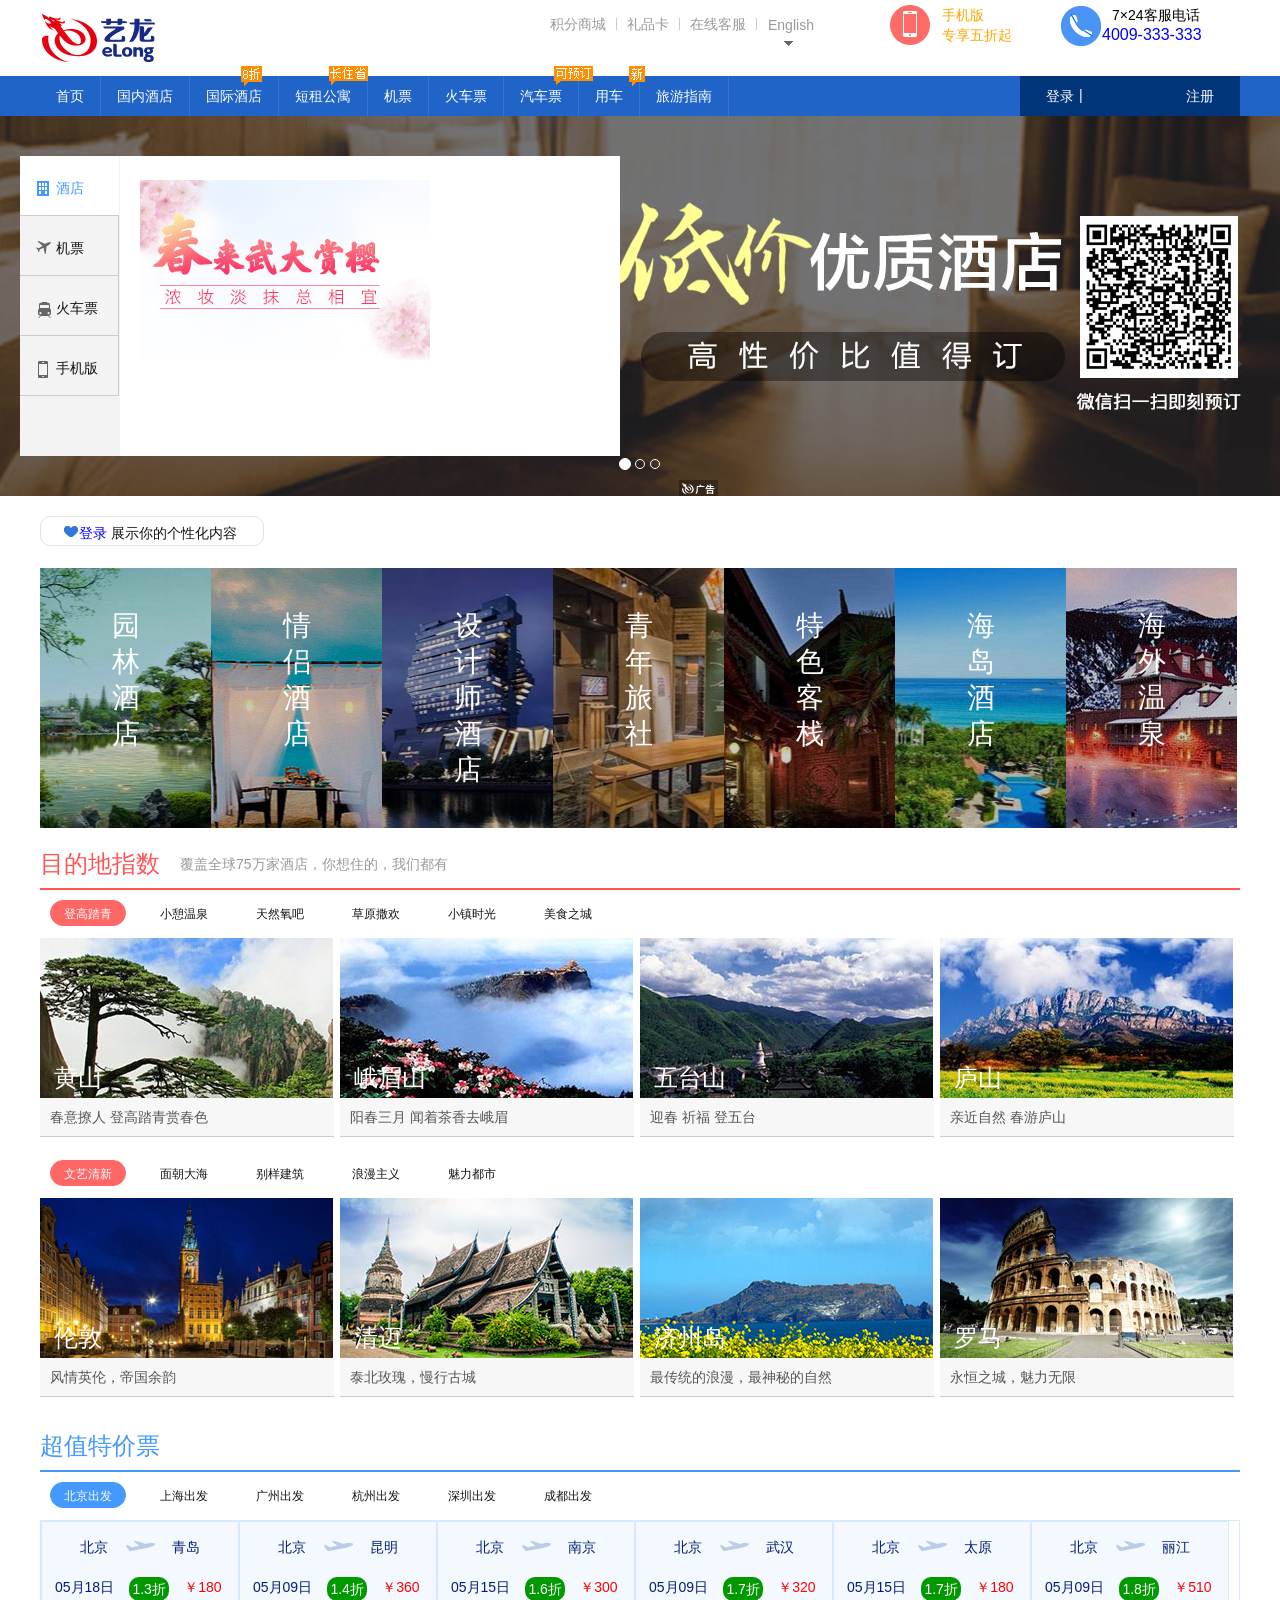
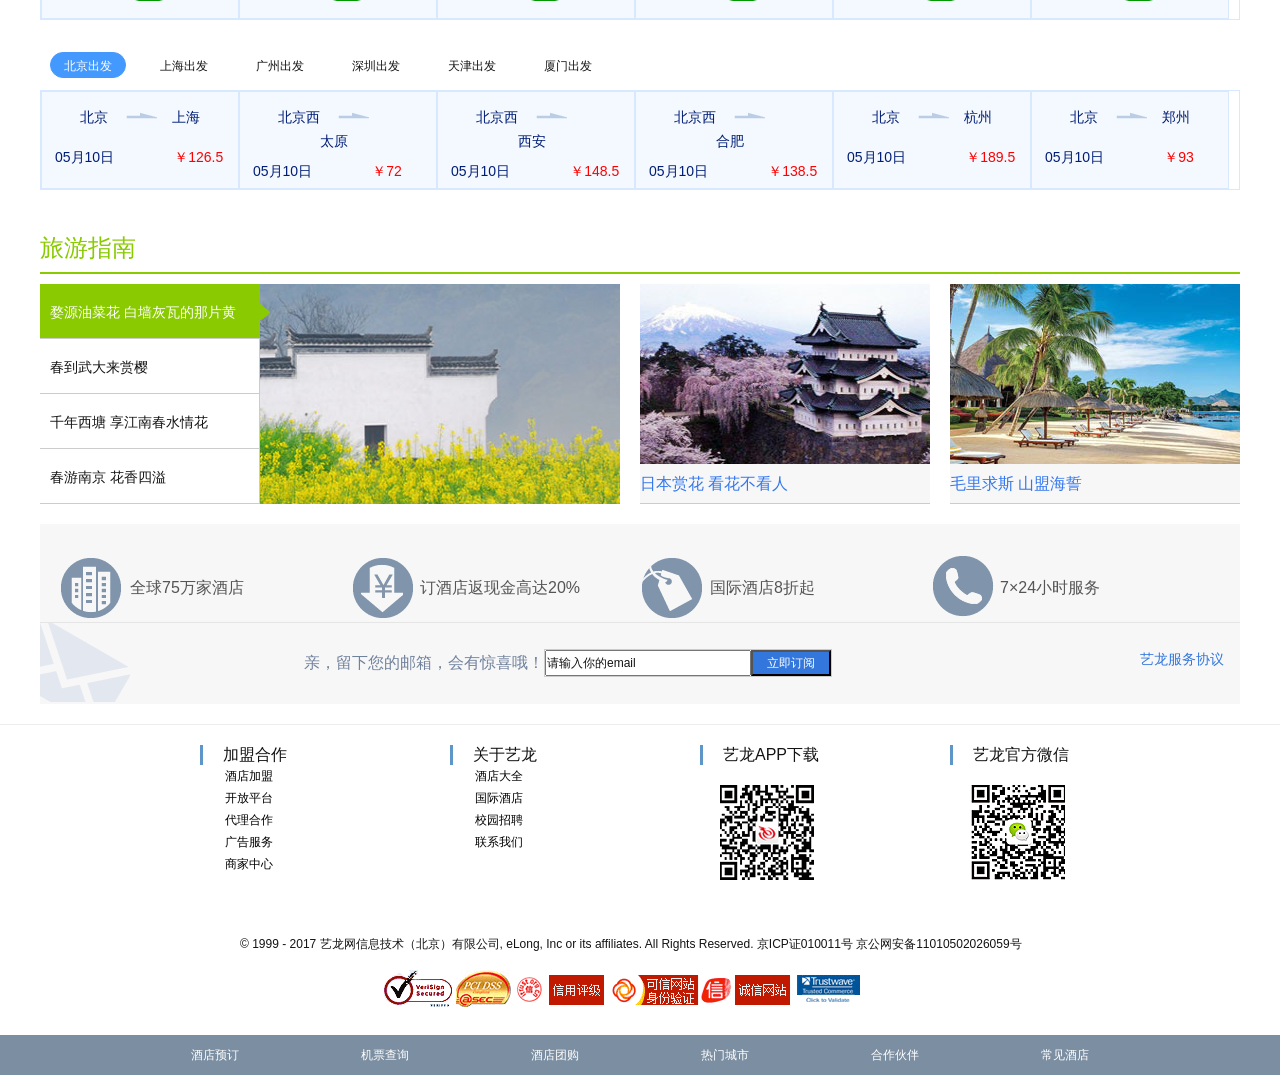
<file: index.html>
<!DOCTYPE html>
<html>
  <head>
    <meta charset="utf-8">
    <title>【艺龙旅行网】酒店预订_机票查询_酒店团购_电话4009-333-333</title>
    <link rel="stylesheet" href="css/bootstrap.css" media="screen" title="no title" charset="utf-8">
    <link rel="stylesheet" href="css/common.css" media="screen" title="no title" charset="utf-8">
    <link rel="stylesheet" href="css/index.css" media="screen" title="no title" charset="utf-8">

  </head>
  <body>
    <header>
      <div class="headercon">
        <div class="logo">
          <a href="http://www.elong.com/"></a>
        </div>
        <div class="headerright">
          <div class="branch_menu">
            <ul>
              <li><a href="#">积分商城</a><span></span></li>
              <li><a href="#">礼品卡</a><span></span></li>
              <li><a href="#">在线客服</a><span></span></li>
              <li><a href="#">English</a><i class="down"></i>
                <p>
                  <a href="#">简体版</a>
                  <a href="#">繁体版</a>
                </p>
              </li>
            </ul>
          </div>
          <div class="headerph">
            <i></i>
            <span>手机版</span>
            <span class="zhuanxiang">
              <p>专享五折起
                <i class="arrow"></i>
                <i class="two-bar"></i>
              </p>
            </span>
          </div>
          <div class="online_phone">
            <i class="online_phone_1"></i>
            <span class="kefu">7×24客服电话</span>
            <span class="lianxi">
              <div class="number">4009-333-333
                <i class="arrow1"></i>
                <i class="two-bar1"></i>
                <div class="loca">
                  <a>国内：4009-333-333</a>
                  <a>香港：852-8131-8883</br>&nbsp;&nbsp;&nbsp;&nbsp;&nbsp;&nbsp;
                    &nbsp;&nbsp;&nbsp;&nbsp;&nbsp;852-8131-8887</a>
                  <a>台湾：862-7717-8213</a>
                  <a>海外：8610-6242-9999</a>
                </div>
              </div>
            </span>
          </div>
        </div>
      </div>
    </header>
    <nav>
      <div class="navcon">
        <ul class="navlist">
          <li><a href="#">首页</a></li>
          <li><a href="#">国内酒店</a></li>
          <li class="inter"><a href="#">国际酒店</a><span></span></li>
          <li class="duanzu"><a href="#">短租公寓</a><span></span></li>
          <li><a href="#">机票</a></li>
          <li><a href="#">火车票</a></li>
          <li class="bus"><a href="#">汽车票</a><span></span></li>
          <li class="lend"><a href="#">用车</a><span></span></li>
          <li><a href="#">旅游指南</a></li>
        </ul>
        <div class="account">
          <div class="regist">
            <span class="deng"><a class="gaideng"  href="login.html">登录</a></span><span class="xian">|</span>
            <span class="ce"><a class="gaice" href="register.html">注册</a></span>
          </div>
          <div class="drop_box">
            <div class="new_regist">
              <a href="login.html">登录</a>
            </div>
            <ul class="clx">
              <li><b></b><a href="#">酒店订单</a></li>
              <li><b></b><a href="#">机票订单</a></li>
              <li><b></b><a href="#">火车票订单</a></li>
              <li><b></b><a href="#">现金账户</a></li>
              <li><b></b><a href="#">汽车票订单</a></li>
              <li><b></b><a href="#">酒店收藏</a></li>
              <li><b></b><a href="#">我的点评</a></li>
              <li><b></b><a href="#">个人设置</a></li>
            </ul>
          </div>
        </div>
      </div>
    </nav>
    <div id="carousel-ad" class="carousel slide" data-ride="carousel">
           <ol class="carousel-indicators">
               <li data-target="#carousel-ad" data-slide-to="0" class="active"></li>
               <li data-target="#carousel-ad" data-slide-to="1"></li>
               <li data-target="#carousel-ad" data-slide-to="2"></li>
           </ol>
           <div class="carousel-inner" role="listbox">
               <div class="item active"><img class="img-responsive" src="imgs/banner01_0406.jpg"></div>
               <div class="item"><img class="img-responsive" src="imgs/banner022_0426.jpg"></div>
               <div class="item"><img class="img-responsive" src="imgs/banenr01_20161013.jpg"></div>
           </div>
           <!-- 选项卡 -->
             <div class="tab">
             <div class="tab-nav">
               <span class="tab-nav-item active nav1"><i class="tabicon_1"></i>酒店</span>
               <span class="tab-nav-item nav2"><i class="tabicon_2"></i>机票</span>
               <span class="tab-nav-item nav3"><i class="tabicon_3"></i>火车票</span>
               <span class="tab-nav-item nav4"><i class="tabicon_4"></i>手机版</span>
             </div>
             <div class="tab-con">
               <div class="tab-con-item first">
                 <img src="imgs/17030502.jpg">
               </div>
               <div class="tab-con-item">
                 <img src="imgs/17030501.jpg">
               </div>
               <div class="tab-con-item">
                 <!-- <img src="img/xiaoshuo.png"> -->
               </div>
               <div class="tab-con-item">
                <img src="imgs/mobile_bg.png" alt="" />
            </div>
           </div>
       </div>
</div>
       <!-- sfq -->
       <div id="gexinghua">
         <div class="gexinghua">
           <span class="heart"></span>
           <a  class="gedeng">登录</a>
           <span  class="zhanshi">展示你的个性化内容</span>
         </div>
       </div>
       <div class="sfq">
         <a class="sitem" href="detail.html"><div class="cover"><span>园林酒店</span></div></a>
         <a class="sitem" href=""><div class="cover"><span>情侣酒店</span></div></a>
         <a class="sitem" href=""><div class="cover"><span>设计师酒店</span></div></a>
         <a class="sitem" href=""><div class="cover"><span>青年旅社</span></div></a>
         <a class="sitem" href=""><div class="cover"><span>特色客栈</span></div></a>
         <a class="sitem" href=""><div class="cover"><span>海岛酒店</span></div></a>
         <a class="sitem" href=""><div class="cover"><span>海外温泉</span></div></a>
       </div>
       <!-- destination -->
       <div id="destination">
         <span class="zhishu">目的地指数</span>
         <p class="fugai">覆盖全球75万家酒店，你想住的，我们都有</p>
       </div>
       <!-- 国内 -->
       <div class="guonei">
         <div class="tab2">
         <div class="tab-nav2">
           <!-- <i></i><a href="#">国内</a> -->
           <span class="tab-nav-item2 active2 gnav1">登高踏青</span>
           <span class="tab-nav-item2 gnav2">小憩温泉</span>
           <span class="tab-nav-item2 gnav3">天然氧吧</span>
           <span class="tab-nav-item2 gnav4">草原撒欢</span>
           <span class="tab-nav-item2 gnav5">小镇时光</span>
           <span class="tab-nav-item2 gnav6">美食之城</span>
         </div>
         <div class="tab-con2">
           <div class="tab-con-item2 first2">
             <div class="jsonitem">
             </div>
           </div>
           <div class="tab-con-item2">
             <div class="jsonitem">
             </div>
           </div>
           <div class="tab-con-item2">
             <div class="jsonitem">
             </div>
           </div>
           <div class="tab-con-item2">
             <div class="jsonitem">
             </div>
          </div>
          <div class="tab-con-item2">
            <div class="jsonitem">
            </div>
          </div>
          <div class="tab-con-item2">
            <div class="jsonitem">
            </div>
          </div>
       </div>
   </div>
 </div>

 <!--海外  -->
 <div class="haiwai">
   <div class="tab3">
   <div class="tab-nav3">
     <!-- <i></i><a href="#">海外</a> -->
     <span class="tab-nav-item3 active3 gnav1">文艺清新</span>
     <span class="tab-nav-item3 gnav2">面朝大海</span>
     <span class="tab-nav-item3 gnav3">别样建筑</span>
     <span class="tab-nav-item3 gnav4">浪漫主义</span>
     <span class="tab-nav-item3 gnav5">魅力都市</span>
   </div>
   <div class="tab-con3">
     <div class="tab-con-item3 first3">
       <div class="jsonitem3">
       </div>
     </div>
     <div class="tab-con-item3">
       <div class="jsonitem3">
       </div>
     </div>
     <div class="tab-con-item3">
       <div class="jsonitem3">
       </div>
     </div>
     <div class="tab-con-item3">
       <div class="jsonitem3">
       </div>
    </div>
    <div class="tab-con-item3">
      <div class="jsonitem3">
      </div>
    </div>
 </div>
</div>
</div>
<!-- destination -->
<div id="ticket">
  <a href="" class="chaozhi">超值特价票</a>
</div>
<!--机票  -->
<div class="jipiao">
  <div class="tab4">
  <div class="tab-nav4">
    <!-- <i></i><a href="#">机票</a> -->
    <span class="tab-nav-item4 active4 ">北京出发</span>
    <span class="tab-nav-item4 ">上海出发</span>
    <span class="tab-nav-item4 ">广州出发</span>
    <span class="tab-nav-item4 ">杭州出发</span>
    <span class="tab-nav-item4 ">深圳出发</span>
    <span class="tab-nav-item4 ">成都出发</span>
  </div>
  <div class="tab-con4">
    <div class="tab-con-item4 first4">

    </div>
    <div class="tab-con-item4">

    </div>
    <div class="tab-con-item4">


    </div>
    <div class="tab-con-item4">

   </div>
   <div class="tab-con-item4">

   </div>
   <div class="tab-con-item4">

   </div>
</div>
</div>
</div>
<!-- huochepiao -->
<div class="huochepiao">
  <div class="tab5">
  <div class="tab-nav5">
    <!-- <i></i><a href="#">火车票</a> -->
    <span class="tab-nav-item5 active5 ">北京出发</span>
    <span class="tab-nav-item5 ">上海出发</span>
    <span class="tab-nav-item5 ">广州出发</span>
    <span class="tab-nav-item5 ">深圳出发</span>
    <span class="tab-nav-item5 ">天津出发</span>
    <span class="tab-nav-item5 ">厦门出发</span>
  </div>
  <div class="tab-con5">
    <div class="tab-con-item5 first5">

    </div>
    <div class="tab-con-item5">

    </div>
    <div class="tab-con-item5">


    </div>
    <div class="tab-con-item5">

   </div>
   <div class="tab-con-item5">

   </div>
   <div class="tab-con-item5">

   </div>
</div>
</div>
</div>
<!--旅游指南  -->
<div id="tour">
  <a href="" class="tour">旅游指南</a>
</div>

<div class="tourcon">
<!--xuanxiangka -->
<div class="visit">
<div class="visit-nav">
  <span class="visit-nav-item active nav1"><i class="visit_1"></i>婺源油菜花  白墙灰瓦的那片黄  <span class="iconjiao"></span></span>
  <span class="visit-nav-item nav2"><i class="visit_2"></i>春到武大来赏樱  <span class="iconjiao"></span></span>
  <span class="visit-nav-item nav3"><i class="visit_3"></i>千年西塘 享江南春水情花  <span class="iconjiao"></span></span>
  <span class="visit-nav-item nav4"><i class="visit_4"></i>春游南京 花香四溢  <span class="iconjiao"></span></span>
</div>
<div class="visit-con">
  <div class="visit-con-item first">
    <img src="imgs/17030503.jpg">
  </div>
  <div class="visit-con-item">
    <img src="imgs/17030502.jpg">
  </div>
  <div class="visit-con-item">
    <img src="imgs/17030501.jpg">
  </div>
  <div class="visit-con-item">
   <img src="imgs/17030504.jpg" alt="" />
</div>
</div>
</div>
<div class="za">
  <div class="sakura">
    <a  alt="" href="" /></a>
    <p>
      日本赏花  看花不看人
    </p>
  </div>
  <div class="mlqs">
    <a alt="" href="" /></a>
    <p>
      毛里求斯  山盟海誓
    </p>
  </div>
</div>
</div>
<!--service  -->
<div id="service">
  <div class="service_info">
    <div class="service_item">
      <span class="rota ro1"></span>
      <span class="describ">全球75万家酒店</span>
    </div>
    <div class="service_item">
      <span class="rota ro2"></span>
      <span class="describ">订酒店返现金高达20%</span>
    </div>
    <div class="service_item">
      <span class="rota ro3"></span>
      <span class="describ">国际酒店8折起</span>
    </div>
    <div class="service_item">
      <span class="rota ro4"></span>
      <span class="describ">7×24小时服务</span>
    </div>
  </div>
  <div class="email">
    <span class="xinfeng"></span>
    <span class="leave">亲，留下您的邮箱，会有惊喜哦！</span>
    <form class="emailleave"  method="post">
      <input type="text" name="name" value="请输入你的email">
      <button type="submit" name="button">立即订阅</button>
    </form>
    <a href="#">艺龙服务协议</a>
  </div>
</div>
<!--footer  -->
<hr>
<div class="footer">
  <div class="footer_info">
    <dl class="f1">
      <dt>加盟合作</dt>
      <dd><a href="#">酒店加盟</a></dd>
      <dd><a href="#">开放平台</a></dd>
      <dd><a href="#">代理合作</a></dd>
      <dd><a href="#">广告服务</a></dd>
      <dd><a href="#">商家中心</a></dd>
    </dl>
    <dl class="f2">
      <dt>关于艺龙</dt>
      <dd><a href="#">酒店大全</a></dd>
      <dd><a href="#">国际酒店</a></dd>
      <dd><a href="#">校园招聘</a></dd>
      <dd><a href="#">联系我们</a></dd>
    </dl>
    <dl class="f3">
      <dt>艺龙APP下载</dt>
      <dd></dd>
    </dl>
    <dl class="f4">
      <dt>艺龙官方微信</dt>
      <dd></dd>
    </dl>
  </div>
  <div class="footer_copy">
    © 1999 - 2017 艺龙网信息技术（北京）有限公司, eLong, Inc or its affiliates. All Rights Reserved. 京ICP证010011号 京公网安备11010502026059号
  </div>
  <div class="footer_safe">
    <a href="#"></a>
    <a href="#"></a>
    <a href="#"></a>
    <a href="#"></a>
    <a href="#"></a>
    <a href="#"></a>
  </div>
</div>
<!-- bottom -->
<div class="bottom">
  <ul>
    <li><a href="#">酒店预订</a></li>
    <li><a href="#">机票查询</a></li>
    <li><a href="#">酒店团购</a></li>
    <li><a href="#">热门城市</a></li>
    <li><a href="#">合作伙伴</a></li>
    <li><a href="#">常见酒店</a></li>
  </ul>

</div>
<!-- fengexian -->
  	<script data-main="js/index.js" src="require.js" defer async="true"></script>
  </body>
</html>
</file>
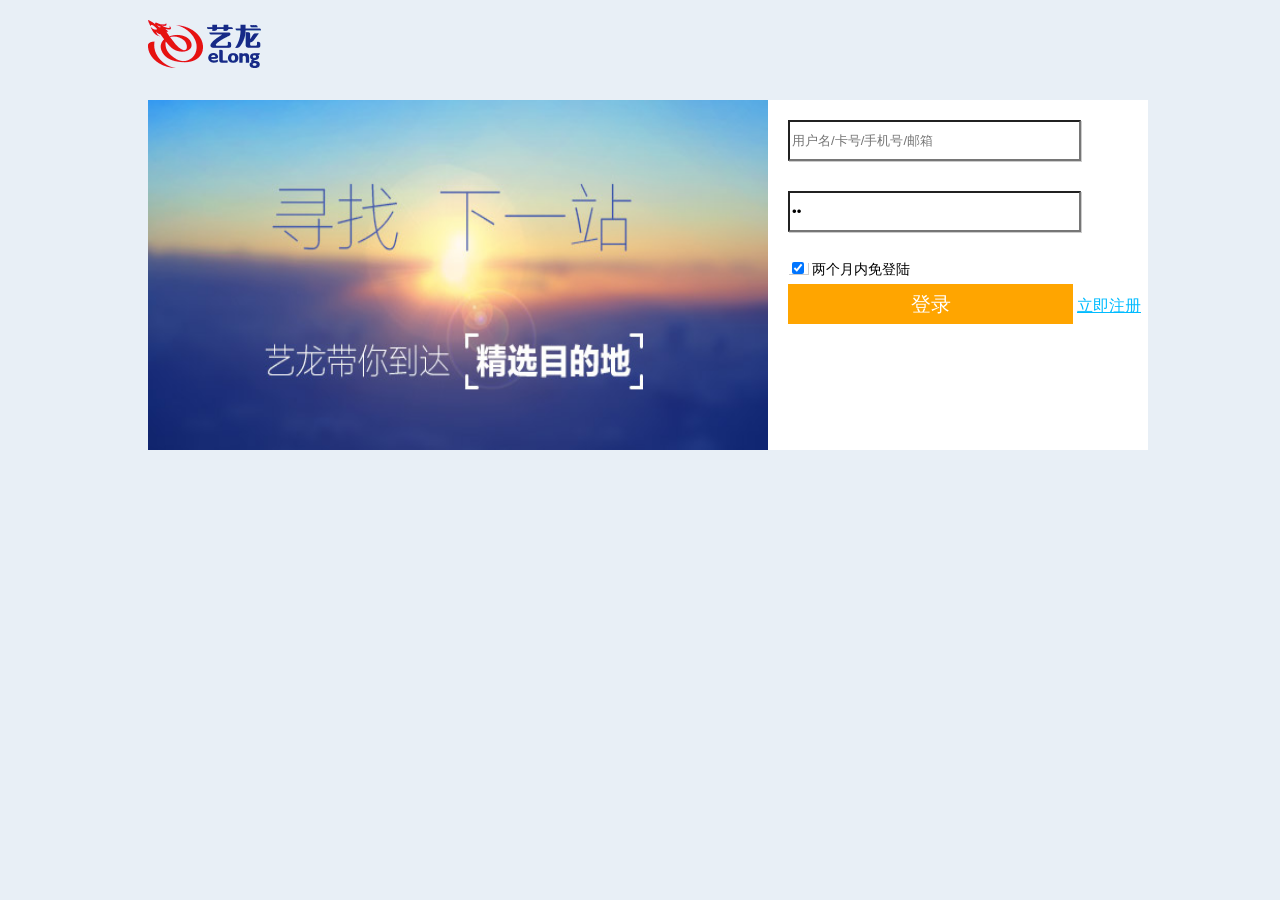
<file: login.html>
<!DOCTYPE html>
<html>
  <head>
    <meta charset="utf-8">
    <title></title>
    <style type="text/css">
      body{width: 100%;height: 100%;background: #e8eff6;}
      .head{width: 1000px;height: 60px;margin: 20px auto;}
      .head .logo{width: 124px;height: 48px;background: url(../imgs/myelong_login.png) no-repeat ;}
      .loginbox{width: 1000px;height: 350px;margin: 0 auto;}
      .loginbox .pic{width: 620px;height: 350px;float: left;background: url(../imgs/banner.jpg) no-repeat;
      background-size: 100% 100%;}
      .loginbox .denglu{width: 360px;height: 350px;float: left;background: #fff;padding-left: 20px;}
      .form-item input{width: 285px;height:35px;margin: 20px auto 10px;box-shadow: 1px 1px #ccc;}
      #remember{width: 20px;height: 12px;}
      label{font-size: 14px;}
      button{width:285px;height: 40px;background: orange;border: none;font-size: 20px;color: #fff;}
      a{color: #00BBFF;}
      a:hover{color: orange;text-decoration: none;}

    </style>
  </head>
  <body>
    <div class="head">
      <div class="logo">
      </div>
    </div>
    <!--denglu  -->
    <div class="loginbox">
      <!-- 左图 -->
      <div class="pic"></div>
      <!-- 重点 -->
      <div class="denglu">

            <form>
            <div class="form-item">
              <input type="text" name="account" class="account" placeholder="用户名/卡号/手机号/邮箱">
            </div>
            <div class="form-item">
             <input type="password" name="password" class="password" value="密码">
            </div>
            <div class="form-item">
              <input type="checkbox" id="remember" checked>
              <label for="remember" >两个月内免登陆</label>
            </div>
            <button type="button" class="btn-login">登录</button>
            <a href="register.html">立即注册</a>
          </form>

      </div>
    </div>
	<script data-main="js/login" src="require.js" defer async="true"></script>
  </body>
</html>
</file>
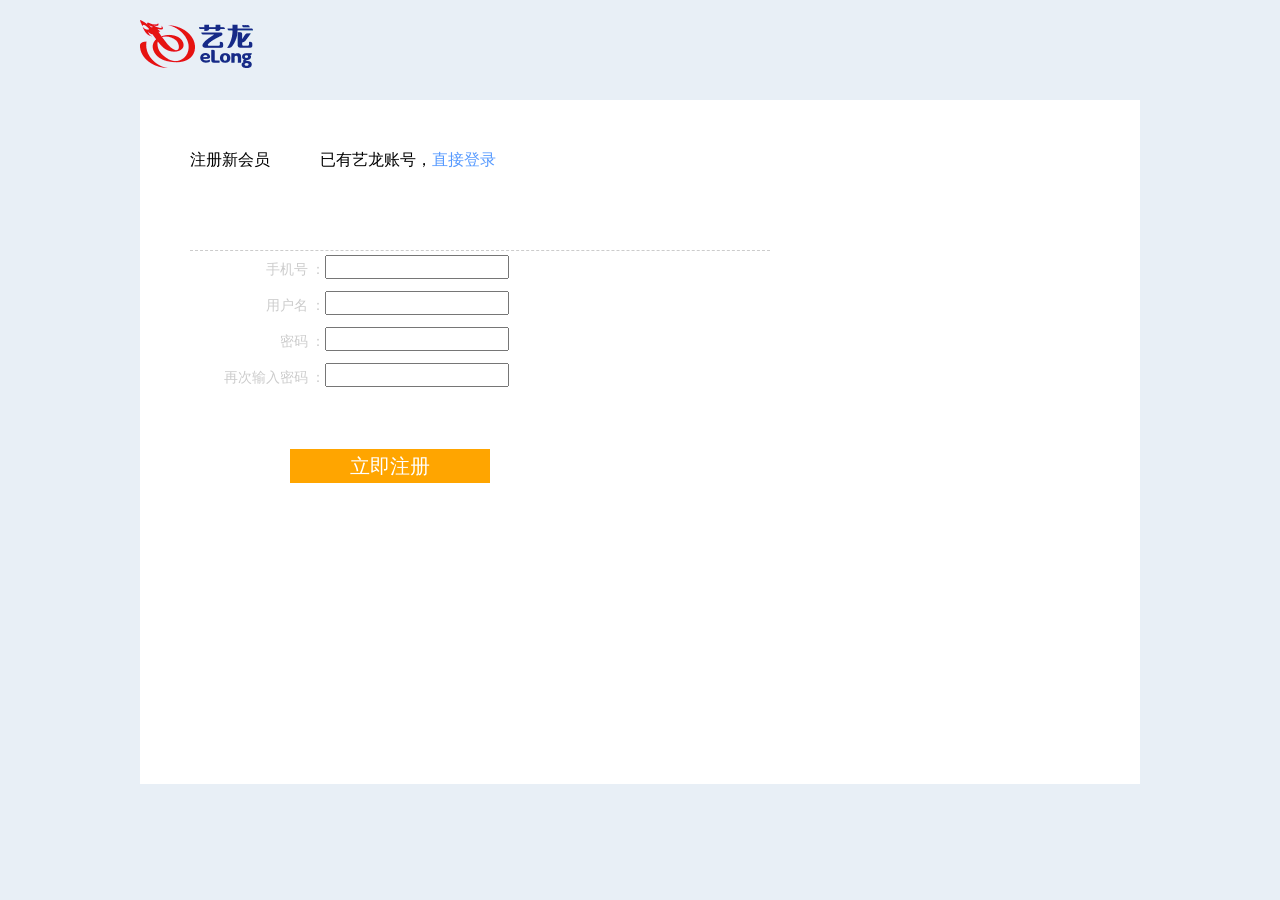
<file: register.html>
<!DOCTYPE html>
<html>
  <head>
    <meta charset="utf-8">
    <title></title>
    <style type="text/css">
      *{margin: 0;padding: 0;}
      body{width: 100%;height: 100%;background: #e8eff6;}
      .head{width: 1000px;height: 60px;margin: 20px auto;}
      .head .logo{width: 124px;height: 48px;background: url(../imgs/myelong_login.png) no-repeat ;}
      .loginbox{width: 1000px;height: 350px;margin: 0 auto;}
      .loginbox .pic{width: 620px;height: 350px;float: left;background: url(../imgs/banner.jpg) no-repeat;
      background-size: 100% 100%;}
      .loginbox .denglu{width: 580px;height: 350px;float: left;margin-left: 50px;border-top: 1px dashed #ccc;}
      .yiyou{margin:8px 0 0 50px;}
      .yiyou a{text-decoration: none;color: #5599FF;}
      .loginhead{width: 100%;height: 100px;padding: 50px 0 0 50px;}
      .loginbox{width: 1000px;height: 684px;margin: 0 auto;background:#fff; }
      .denglu .form-item{width: 100%;height: 32px;margin: 4px 0;}
      .denglu  .form-item p{width: 135px;height: 30px;float: left;text-align: right;line-height: 30px;color: #ccc;font-size: 14px;}
      .denglu  .form-item input{width: 180px;height: 20px;float: left;}
      .denglu  .form-item span{width: 135px;height: 30px;float: left;line-height: 30px;color: #ccc;font-size: 14px;}
      .denglu   button{width:200px;height: 34px;background: orange;border: none;font-size: 20px;color: #fff;margin:50px 0 0 100px;}
    </style>
  </head>
  <body>
    <div class="head">
      <div class="logo">
      </div>
    </div>
    <!--denglu  -->
    <div class="loginbox">
      <div class="loginhead">
            <span class="title" >注册新会员</span><span class="yiyou">已有艺龙账号，<a href="login.html">直接登录</a></span>
      </div>
      <div class="denglu">
        <form>
          <div class="form-item">
            <p><span class="yu">手机号 ：</span></p><input type="text" name="phone" class="phone"><span class="error_phone"></span>
          </div>
          <div class="form-item">
              <p><span class="yu">用户名 ： </span></p> <input type="text" name="account" class="account"><span class="error_name"></span>
          </div>
          <div class="form-item">
              <p><span class="yu">密码 ：</span></p><input type="password" name="password" class="password"><span class="error_psw"></span>
          </div>
          <div class="form-item">
              <p><span class="yu">再次输入密码 ：</span></p><input type="password" name="again" class="again"><span class="error_again"></span>
          </div>
<!--
          <div><a href="login.html">已有艺龙账号， 直接登录</a></div> -->
          <button type="button" class="btn-reg">立即注册</button>
        </form>
      </div>
    </div>
	<script data-main="js/register" src="require.js" defer async="true"></script>
  </body>
</html>
</file>
<file: css/common.css>
body, div, dl, dt, dd, ul, ol, li, h1, h2, h3, h4, h5, h6, fieldset, input, textarea, p, th, td {
  margin: 0;
  padding: 0;
}

body {
  font-size: 12px;
  font-family: arial,Verdana, Geneva, Helvetica;
  color: #131313;
  line-height: 20px;
}

a {
  color: #001D75;
  text-decoration: none;
}

a:hover {
  color: #FF3300;
  text-decoration: none;
}

table {
  border-collapse: collapse;
  border-spacing: 0;
}

fieldset, img {
  border: 0;
}

ul, ol {
  list-style: none;
}

h1, h2, h3, h4, h5, h6 {
  font-size: 100%;
  font-weight: normal;
}
</file>
<file: css/index.css>
header {
  width: 100%;
  height: 76px;
  position: relative;
}

header .headercon {
  width: 1200px;
  height: 100%;
  margin: 0 auto;
}

header .headercon .logo {
  width: 130px;
  height: 48px;
  position: absolute;
  margin-top: 14px;
  float: left;
}

.logo a {
  display: block;
  width: 100%;
  height: 100%;
  background: url(../imgs/el_com.png) no-repeat -656px 0;
}

.headercon .headerright {
  width: 700px;
  height: 42px;
  float: right;
  margin-top: 5px;
}

.headerright .branch_menu {
  width: 350px;
  height: 100%;
  float: left;
  background: white;
}

.headerright .headerph {
  width: 150px;
  height: 100%;
  float: left;
}

.headerright .online_phone {
  width: 180px;
  height: 100%;
  float: right;
  background: #fff;
}

.branch_menu ul {
  padding-top: 10px;
}

.branch_menu ul li {
  height: 14px;
  float: left;
}

.branch_menu ul li a {
  color: #999;
  font-size: 14px;
  height: 14px;
  line-height: 14px;
  margin: 0 10px;
}

.branch_menu ul li a:hover {
  color: #f00;
}

.branch_menu ul li span {
  width: 1px;
  height: 12px;
  float: right;
  background: #ccc;
  margin-top: 3px;
}

.branch_menu ul li:nth-child(4) {
  height: 34px;
  width: 70px;
  position: relative;
  border: 1px solid #fff;
}

.branch_menu ul li:nth-child(4) .down {
  width: 18px;
  height: 8px;
  display: block;
  background: url(../imgs/icon_2015.png) no-repeat -356px -36px;
  margin: 5px 0 0 24px;
}

.branch_menu ul li:nth-child(4) p {
  position: absolute;
  width: 70px;
  height: 60px;
  border: 1px solid #ccc;
  border-top: none;
  margin: 0 0 0 -1px;
  display: none;
}

.branch_menu ul li:nth-child(4) p a {
  height: 28px;
  display: block;
  line-height: 28px;
  border-top: 1px dashed #ccc;
}

.branch_menu li:nth-child(4):hover {
  border: 1px solid #ccc;
  border-bottom: none;
}

.branch_menu li:nth-child(4):hover p {
  display: block;
  background: #fff;
}

.headerph i {
  float: left;
  width: 42px;
  height: 100%;
  background: url(../imgs/com_icon01.gif) no-repeat;
}

.headerph span {
  float: left;
  padding-left: 10px;
  color: orange;
  font-size: 14px;
}

.headerph span:hover {
  color: orange;
}

.headerph .zhuanxiang {
  width: 60px;
  height: 22px;
  float: left;
}

.headerph .zhuanxiang p {
  position: relative;
  width: 100px;
}

.headerph .zhuanxiang p .arrow {
  position: absolute;
  background: url(../imgs/icon_2015.png) no-repeat -210px 0;
  width: 20px;
  height: 16px;
  top: 30px;
  left: -15px;
  display: none;
}

.headerph .zhuanxiang p .two-bar {
  position: absolute;
  background: url(../imgs/icon_2015.png) no-repeat -377px -235px;
  width: 226px;
  height: 102px;
  top: 40px;
  left: -50px;
  border: 1px solid #fff;
  display: none;
}

.headerph .zhuanxiang p:hover .two-bar {
  border: 1px solid #ccc;
  z-index: 2;
  display: block;
}

.headerph .zhuanxiang p:hover .arrow {
  display: block;
  z-index: 10;
}

.online_phone .online_phone_1 {
  float: left;
  width: 42px;
  height: 100%;
  background: url(../imgs/icon_2015.png) no-repeat -42px -2px;
}

.online_phone .kefu {
  float: left;
  padding-left: 10px;
  font-size: 14px;
  color: #000;
}

.online_phone .lianxi {
  width: 100px;
  height: 22px;
  float: left;
}

.online_phone .lianxi .number {
  position: relative;
  width: 100px;
  font-size: 16px;
  color: #00f;
}

.online_phone .lianxi .number .arrow1 {
  position: absolute;
  width: 20px;
  height: 16px;
  top: 27px;
  left: -10px;
  background: url(../imgs/icon_2015.png) no-repeat -210px 0;
  display: none;
}

.online_phone .lianxi .number .two-bar1 {
  position: absolute;
  width: 226px;
  height: 142px;
  top: 37px;
  left: -50px;
  border: 1px solid #ccc;
  display: none;
}

.online_phone .lianxi .number .loca {
  position: absolute;
  width: 226px;
  height: 142px;
  top: 37px;
  left: -50px;
  border: 1px solid #ccc;
  display: none;
}

.online_phone .lianxi .number .loca a {
  float: left;
  width: 210px;
  line-height: 28px;
  margin-left: 6px;
  border-bottom: 1px dashed #ccc;
  font-size: 12px;
}

.online_phone .lianxi .number .loca a:nth-child(4) {
  border-bottom: none;
}

.online_phone .lianxi .number:hover .arrow1 {
  display: block;
  z-index: 124;
}

.online_phone .lianxi .number:hover .two-bar1 {
  display: block;
  z-index: 14;
}

.online_phone .lianxi .number:hover .loca {
  display: block;
  background: #fff;
  z-index: 24;
}

.online_phone_1 .loca {
  width: 140px;
  height: 100px;
  background: #f00;
}

nav {
  width: 100%;
  height: 40px;
  background: #2064c8;
}

nav .navcon {
  width: 1200px;
  height: 100%;
  margin: 0 auto;
}

nav .navcon .navlist {
  height: 100%;
  float: left;
}

nav .navcon .navlist li {
  float: left;
  padding: 0 16px;
  height: 100%;
  line-height: 40px;
  border-right: 1px solid #3774ce;
}

nav .navcon .navlist li a {
  color: #fff;
  font-size: 14px;
}

nav .navcon .navlist li:hover {
  background: #3265b2;
}

nav .navcon .navlist .inter {
  position: relative;
}

nav .navcon .navlist .inter span {
  display: block;
  position: absolute;
  width: 42px;
  height: 20px;
  background: url(../imgs/el_com.png) no-repeat -508px 0;
  top: -10px;
  left: 50px;
}

nav .navcon .navlist .duanzu {
  position: relative;
}

nav .navcon .navlist .duanzu span {
  display: block;
  position: absolute;
  width: 42px;
  height: 20px;
  background: url(../imgs/el_com.png) no-repeat -470px -30px;
  top: -10px;
  left: 50px;
}

nav .navcon .navlist .bus {
  position: relative;
}

nav .navcon .navlist .bus span {
  display: block;
  position: absolute;
  width: 42px;
  height: 20px;
  background: url(../imgs/el_com.png) no-repeat -426px -30px;
  top: -10px;
  left: 50px;
}

nav .navcon .navlist .lend {
  position: relative;
}

nav .navcon .navlist .lend span {
  display: block;
  position: absolute;
  width: 16px;
  height: 20px;
  background: url(../imgs/el_com.png) no-repeat -490px 0px;
  top: -10px;
  left: 50px;
}

.account {
  width: 220px;
  height: 40px;
  float: right;
  font-size: 14px;
  position: relative;
  z-index: 7;
}

.account .regist {
  width: 100%;
  height: 40px;
  background: #003679;
  color: #fff;
}

.account .regist .deng {
  float: left;
  margin: 10px 0 0 26px;
}

.account .regist .ce {
  float: right;
  margin: 10px 26px 0 0;
}

.account .regist .xian {
  float: left;
  margin: 9px 0 0 5px;
}

.account .regist .deng a, .account .regist .ce a, .account .regist .xian a {
  color: #fff;
}

.account .drop_box {
  width: 208px;
  height: 280px;
  background: #fff;
  right: 0;
  display: none;
  position: absolute;
  right: 0;
}

.account .drop_box .new_regist {
  width: 180px;
  height: 34px;
  margin: 10px 14px;
  background: orange;
  border-radius: 6px;
  text-align: center;
}

.account .drop_box .new_regist a {
  color: #fff;
  font-size: 18px;
  line-height: 34px;
}

.account .drop_box .clx {
  width: 180px;
  margin: 0 14px;
}

.account .drop_box .clx li {
  width: 60px;
  height: 64px;
  background: #fff;
  float: left;
}

.account .drop_box .clx li a {
  font-size: 12px;
  color: #666;
  float: left;
  margin: 0 auto;
  width: 60px;
  text-align: center;
}

.account .drop_box .clx li:nth-child(1) b {
  background: url(../imgs/el_com.png) no-repeat -152px -678px;
  width: 40px;
  height: 40px;
  float: left;
}

.account .drop_box .clx li:nth-child(1):hover b {
  background: url(../imgs/el_com.png) no-repeat 8px -678px;
}

.account .drop_box .clx li:nth-child(1):hover a {
  color: #00f;
}

.account .drop_box .clx li:nth-child(2) b {
  background: url(../imgs/el_com.png) no-repeat -214px -678px;
  width: 40px;
  height: 40px;
  float: left;
}

.account .drop_box .clx li:nth-child(2):hover b {
  background: url(../imgs/el_com.png) no-repeat -44px -678px;
}

.account .drop_box .clx li:nth-child(2):hover a {
  color: #00f;
}

.account .drop_box .clx li:nth-child(3) b {
  background: url(../imgs/el_com.png) no-repeat -276px -622px;
  width: 40px;
  height: 40px;
  float: left;
}

.account .drop_box .clx li:nth-child(3):hover b {
  background: url(../imgs/el_com.png) no-repeat -98px -622px;
}

.account .drop_box .clx li:nth-child(3):hover a {
  color: #00f;
}

.account .drop_box .clx li:nth-child(4) b {
  background: url(../imgs/el_com.png) no-repeat -214px -620px;
  width: 40px;
  height: 40px;
  float: left;
}

.account .drop_box .clx li:nth-child(4):hover b {
  background: url(../imgs/el_com.png) no-repeat -46px -620px;
}

.account .drop_box .clx li:nth-child(4):hover a {
  color: #00f;
}

.account .drop_box .clx li:nth-child(5) b {
  background: url(../imgs/el_com.png) no-repeat -152px -622px;
  width: 40px;
  height: 40px;
  float: left;
}

.account .drop_box .clx li:nth-child(5):hover b {
  background: url(../imgs/el_com.png) no-repeat 8px -622px;
}

.account .drop_box .clx li:nth-child(5):hover a {
  color: #00f;
}

.account .drop_box .clx li:nth-child(6) b {
  background: url(../imgs/el_com.png) no-repeat -152px -569px;
  width: 40px;
  height: 40px;
  float: left;
}

.account .drop_box .clx li:nth-child(6):hover b {
  background: url(../imgs/el_com.png) no-repeat 8px -569px;
}

.account .drop_box .clx li:nth-child(6):hover a {
  color: #00f;
}

.account .drop_box .clx li:nth-child(7) b {
  background: url(../imgs/el_com.png) no-repeat -280px -567px;
  width: 40px;
  height: 40px;
  float: left;
}

.account .drop_box .clx li:nth-child(7):hover b {
  background: url(../imgs/el_com.png) no-repeat -99px -567px;
}

.account .drop_box .clx li:nth-child(7):hover a {
  color: #00f;
}

.account .drop_box .clx li:nth-child(8) b {
  background: url(../imgs/el_com.png) no-repeat -280px -678px;
  width: 40px;
  height: 40px;
  float: left;
}

.account .drop_box .clx li:nth-child(8):hover b {
  background: url(../imgs/el_com.png) no-repeat -99px -678px;
}

.account .drop_box .clx li:nth-child(8):hover a {
  color: #00f;
}

.account:hover .drop_box {
  display: block;
}

#carousel-ad {
  position: relative;
  height: 380px;
}

#carousel-ad .carousel-inner {
  height: 380px;
}

#carousel-ad .carousel-inner .item {
  height: 380px;
  overflow: hidden;
}

#carousel-ad .carousel-inner .item img {
  position: absolute;
  height: 380px;
  width: 1920px;
  display: inline;
  max-width: none;
  right: -260px;
}

.tab {
  width: 600px;
  height: 300px;
  position: absolute;
  left: 20px;
  top: 40px;
  background: #fff;
}

.tab .tab-nav {
  height: 300px;
  width: 100px;
  float: left;
  background: #f3f3f3;
}

.tab .tab-con {
  float: left;
  width: 500px;
  height: 300px;
}

.tab .tab-nav .tab-nav-item {
  font-size: 14px;
  float: left;
  display: block;
  width: 99px;
  height: 60px;
  border-bottom: 1px solid #ccc;
  border-right: 1px solid #ccc;
  padding: 22px 0 0 12px;
}

.tab .tab-nav .tab-nav-item i {
  width: 20px;
  height: 20px;
  float: left;
  margin-right: 4px;
  position: relative;
}

.tab .tab-nav .tab-nav-item .tabicon_1 {
  background: url(../imgs/icon_index.png) no-repeat -578px -342px;
}

.tab .tab-nav .tab-nav-item .tabicon_2 {
  background: url(../imgs/icon_index.png) no-repeat -578px -364px;
}

.tab .tab-nav .tab-nav-item .tabicon_3 {
  background: url(../imgs/icon_index.png) no-repeat -578px -382px;
}

.tab .tab-nav .tab-nav-item .tabicon_4 {
  background: url(../imgs/icon_index.png) no-repeat -578px -314px;
}

/*current active selected*/
.tab .tab-nav .tab-nav-item.active {
  background-color: #fff;
  border-right: none;
  color: #4499ff;
}

.tab .tab-nav .tab-nav-item.active .tabicon_1 {
  background-position: -552px -342px;
}

.tab .tab-nav .tab-nav-item.active .tabicon_2 {
  background-position: -552px -364px;
}

.tab .tab-nav .tab-nav-item.active .tabicon_3 {
  background-position: -552px -382px;
}

.tab .tab-nav .tab-nav-item.active .tabicon_4 {
  background-position: -552px -314px;
}

.tab .tab-con .tab-con-item {
  display: none;
  width: 100%;
}

.tab .tab-con .tab-con-item img {
  margin: 24px 0 0 20px;
}

.tab .tab-con .tab-con-item.first {
  display: block;
}

#gexinghua {
  width: 1200px;
  height: 72px;
  background: #fff;
  margin: 0 auto;
}

#gexinghua .gexinghua {
  width: 224px;
  height: 30px;
  border: 1px solid #e3e3e3;
  border-radius: 10px;
  float: left;
  margin-top: 20px;
  padding: 6px 0 0 20px;
  font-size: 14px;
}

#gexinghua .gexinghua .heart {
  float: left;
  width: 18px;
  height: 14px;
  background: url(../imgs/icon_index.png) no-repeat -580px -13px;
}

#gexinghua .gexinghua .gedeng {
  color: #00f;
}

#gexinghua .gexinghua .gedeng:hover {
  color: #f00;
}

.sfq {
  width: 1200px;
  height: 260px;
  margin: 0 auto;
}

.sitem {
  float: left;
  width: 171px;
  height: 260px;
  background-position: center;
}

.sitem .cover {
  width: 100%;
  height: 100%;
  background: rgba(0, 0, 0, 0.2);
}

.sitem .cover span {
  display: block;
  margin: 0 auto;
  width: 28px;
  font-size: 28px;
  color: #fff;
  line-height: 36px;
  padding-top: 40px;
}

.sitem:nth-child(1) {
  background-image: url(../imgs/img1.png);
}

.sitem:nth-child(2) {
  background-image: url(../imgs/img2.png);
}

.sitem:nth-child(3) {
  background-image: url(../imgs/img3.png);
}

.sitem:nth-child(4) {
  background-image: url(../imgs/img4.png);
}

.sitem:nth-child(5) {
  background-image: url(../imgs/img5.png);
}

.sitem:nth-child(6) {
  background-image: url(../imgs/img6.png);
}

.sitem:nth-child(7) {
  background-image: url(../imgs/img7.png);
}

#destination {
  width: 1200px;
  height: 62px;
  margin: 0 auto;
  border-bottom: 2px solid #ff5555;
  padding-top: 10px;
}

#destination .zhishu {
  line-height: 52px;
  color: #ff5555;
  font-size: 24px;
  float: left;
}

#destination .fugai {
  height: 20px;
  color: #999;
  font-size: 14px;
  padding-left: 20px;
  float: left;
  line-height: 52px;
}

.guonei {
  width: 1200px;
  height: 260px;
  margin: 0 auto;
}

.guonei .tab2 {
  width: 100%;
  height: 100%;
}

.guonei .tab2 .tab-nav2 {
  width: 100%;
  background: #fff;
  height: 48px;
  line-height: 48px;
}

.guonei .tab2 .tab-nav2 i {
  width: 26px;
  height: 26px;
  float: left;
  background: url(../imgs/icon_index.png) no-repeat -574px -100px;
  margin: 10px 5px;
}

.guonei .tab2 .tab-nav2 a {
  font-size: 16px;
  color: #999;
  float: left;
  margin-right: 15px;
}

.guonei .tab2 .tab-nav2 span {
  float: left;
  width: 76px;
  height: 26px;
  line-height: 26px;
  border: 1px solid #fff;
  border-radius: 15px;
  text-align: center;
  margin: 10px 10px;
}

.guonei .tab2 .tab-nav2 .active2 {
  background: #ff6666;
  color: #fff;
  border: 1px solid #ff6666;
}

.guonei .tab2 .tab-nav2 span:hover {
  background: #fff;
  color: #ff6666;
  border: 1px solid #ff6666;
  cursor: pointer;
}

.guonei .tab-con2 {
  width: 100%;
  height: 200px;
}

.guonei .tab-con2 .tab-con-item2 {
  width: 100%;
  height: 100%;
  float: left;
  display: none;
}

.guonei .tab-con2 .tab-con-item2 .jsonitem {
  width: 100%;
  height: 200px;
  float: left;
}

.guonei .tab-con2 .tab-con-item2 .jsonitem .innercon {
  width: 300px;
  height: 160px;
  float: left;
}

.guonei .tab-con2 .tab-con-item2 .jsonitem .innercon .mask {
  width: 300px;
  height: 160px;
  overflow: hidden;
  position: relative;
}

.guonei .tab-con2 .tab-con-item2 .jsonitem .innercon .mask img {
  position: relative;
  top: -20px;
}

.guonei .tab-con2 .tab-con-item2 .jsonitem .innercon .mask img:hover {
  margin-top: -5px;
  transition-duration: 0.3s;
  cursor: pointer;
}

.guonei .tab-con2 .tab-con-item2 .jsonitem .innercon .mask .span1 {
  width: 300px;
  height: 24px;
  color: #fff;
  font-size: 24px;
  display: block;
  z-index: 500;
  position: absolute;
  top: 130px;
  left: 14px;
}

.guonei .tab-con2 .tab-con-item2 .jsonitem .innercon .p1 {
  width: 294px;
  height: 39px;
  border-bottom: 1px solid #ccc;
  background: #f7f7f7;
  line-height: 39px;
  font-size: 14px;
  padding-left: 10px;
  color: #555;
}

.guonei .tab2 .tab-con2 .tab-con-item2.first2 {
  display: block;
}

.haiwai {
  width: 1200px;
  height: 260px;
  margin: 0 auto;
}

.haiwai .tab3 {
  width: 100%;
  height: 100%;
}

.haiwai .tab3 .tab-nav3 {
  width: 100%;
  background: #fff;
  height: 48px;
  line-height: 48px;
}

.haiwai .tab3 .tab-nav3 i {
  width: 26px;
  height: 26px;
  float: left;
  background: url(../imgs/icon_index.png) no-repeat -574px -100px;
  margin: 10px 5px;
}

.haiwai .tab3 .tab-nav3 a {
  font-size: 16px;
  color: #999;
  float: left;
  margin-right: 15px;
}

.haiwai .tab3 .tab-nav3 span {
  float: left;
  width: 76px;
  height: 26px;
  line-height: 26px;
  border: 1px solid #fff;
  border-radius: 15px;
  text-align: center;
  margin: 10px 10px;
}

.haiwai .tab3 .tab-nav3 .active3 {
  background: #ff6666;
  color: #fff;
  border: 1px solid #ff6666;
}

.haiwai .tab3 .tab-nav3 span:hover {
  background: #fff;
  color: #ff6666;
  border: 1px solid #ff6666;
  cursor: pointer;
}

.haiwai .tab-con3 {
  width: 100%;
  height: 200px;
}

.haiwai .tab-con3 .tab-con-item3 {
  width: 100%;
  height: 100%;
  float: left;
  display: none;
}

.haiwai .tab-con3 .tab-con-item3 .jsonitem3 {
  width: 100%;
  height: 200px;
  float: left;
}

.haiwai .tab-con3 .tab-con-item3 .jsonitem3 .innercon3 {
  width: 300px;
  height: 160px;
  float: left;
}

.haiwai .tab-con3 .tab-con-item3 .jsonitem3 .innercon3 .mask3 {
  width: 300px;
  height: 160px;
  overflow: hidden;
  position: relative;
}

.haiwai .tab-con3 .tab-con-item3 .jsonitem3 .innercon3 .mask3 img {
  position: relative;
  top: -20px;
}

.haiwai .tab-con3 .tab-con-item3 .jsonitem3 .innercon3 .mask3 img:hover {
  margin-top: -5px;
  transition-duration: 0.3s;
  cursor: pointer;
}

.haiwai .tab-con3 .tab-con-item3 .jsonitem3 .innercon3 .mask3 .span3 {
  width: 300px;
  height: 24px;
  color: #fff;
  font-size: 24px;
  display: block;
  z-index: 500;
  position: absolute;
  top: 130px;
  left: 14px;
}

.haiwai .tab-con3 .tab-con-item3 .jsonitem3 .innercon3 .p3 {
  width: 294px;
  height: 39px;
  border-bottom: 1px solid #ccc;
  background: #f7f7f7;
  line-height: 39px;
  font-size: 14px;
  padding-left: 10px;
  color: #555;
}

.haiwai .tab3 .tab-con3 .tab-con-item3.first3 {
  display: block;
}

#ticket {
  width: 1200px;
  height: 62px;
  margin: 0 auto;
  border-bottom: 2px solid #4499ff;
  padding-top: 10px;
}

#ticket .chaozhi {
  line-height: 52px;
  color: #4499ff;
  font-size: 24px;
  float: left;
}

.jipiao {
  width: 1200px;
  height: 170px;
  margin: 0 auto;
}

.jipiao .tab4 {
  width: 100%;
  height: 100%;
}

.jipiao .tab4 .tab-nav4 {
  width: 100%;
  background: #fff;
  height: 48px;
  line-height: 48px;
}

.jipiao .tab4 .tab-nav4 i {
  width: 26px;
  height: 26px;
  float: left;
  background: url(../imgs/icon_index.png) no-repeat -574px -100px;
  margin: 10px 5px;
}

.jipiao .tab4 .tab-nav4 a {
  font-size: 16px;
  color: #999;
  float: left;
  margin-right: 15px;
}

.jipiao .tab4 .tab-nav4 span {
  float: left;
  width: 76px;
  height: 26px;
  line-height: 26px;
  border: 1px solid #fff;
  border-radius: 15px;
  text-align: center;
  margin: 10px 10px;
}

.jipiao .tab4 .tab-nav4 .active4 {
  background: #4499ff;
  color: #fff;
  border: 1px solid #4499ff;
}

.jipiao .tab4 .tab-nav4 span:hover {
  background: #fff;
  color: #4499ff;
  border: 1px solid #4499ff;
  cursor: pointer;
}

.jipiao .tab-con4 {
  width: 100%;
  height: 100px;
}

.jipiao .tab-con4 .tab-con-item4 {
  width: 100%;
  height: 100%;
  float: left;
  display: none;
  border: 1px solid #d8e8fe;
}

.jipiao .tab-con4 .tab-con-item4 .innercon4 {
  width: 198px;
  height: 98px;
  float: left;
  background: #f4f9ff;
  color: #000;
  border: 1px solid #d8e8fe;
}

.jipiao .tab-con4 .tab-con-item4 .innercon4 .lu4 {
  width: 120px;
  height: 30px;
  line-height: 30px;
  font-size: 14px;
  display: block;
  text-align: center;
  margin: 10px auto;
}

.jipiao .tab-con4 .tab-con-item4 .innercon4 .lu4 .span41 {
  float: left;
}

.jipiao .tab-con4 .tab-con-item4 .innercon4 .lu4 .span42 {
  background: url(../imgs/icon_index.png) no-repeat -566px -162px;
  width: 34px;
  height: 24px;
  float: left;
  margin: 0 15px;
}

.jipiao .tab-con4 .tab-con-item4 .innercon4 .lu4 .span43 {
  float: left;
}

.jipiao .tab-con4 .tab-con-item4 .innercon4 .jiage4 {
  width: 170px;
  height: 30px;
  line-height: 30px;
  font-size: 14px;
  margin: 0 auto;
  display: block;
  text-align: center;
}

.jipiao .tab-con4 .tab-con-item4 .innercon4 .jiage4 .span44 {
  float: left;
}

.jipiao .tab-con4 .tab-con-item4 .innercon4 .jiage4 .span45 {
  background: #090;
  border-radius: 10px;
  line-height: 24px;
  width: 40px;
  height: 24px;
  float: left;
  margin: 0 15px;
  margin-top: 5px;
  color: #fff;
}

.jipiao .tab-con4 .tab-con-item4 .innercon4 .jiage4 .span46 {
  float: left;
  color: #f00;
}

.jipiao .tab-con4 .tab-con-item4 .innercon4:hover {
  border: 1px solid #4399ff;
  border-bottom: 2px solid #4399ff;
}

.jipiao .tab-con4 .tab-con-item4 .innercon4:hover span {
  color: #000;
}

.jipiao .tab4 .tab-con4 .tab-con-item4.first4 {
  display: block;
}

.huochepiao {
  width: 1200px;
  height: 170px;
  margin: 0 auto;
}

.huochepiao .tab5 {
  width: 100%;
  height: 100%;
}

.huochepiao .tab5 .tab-nav5 {
  width: 100%;
  background: #fff;
  height: 48px;
  line-height: 48px;
}

.huochepiao .tab5 .tab-nav5 i {
  width: 26px;
  height: 26px;
  float: left;
  background: url(../imgs/icon_index.png) no-repeat -574px -100px;
  margin: 10px 5px;
}

.huochepiao .tab5 .tab-nav5 a {
  font-size: 16px;
  color: #999;
  float: left;
  margin-right: 15px;
}

.huochepiao .tab5 .tab-nav5 span {
  float: left;
  width: 76px;
  height: 26px;
  line-height: 26px;
  border: 1px solid #fff;
  border-radius: 15px;
  text-align: center;
  margin: 10px 10px;
}

.huochepiao .tab5 .tab-nav5 .active5 {
  background: #4499ff;
  color: #fff;
  border: 1px solid #4499ff;
}

.huochepiao .tab5 .tab-nav5 span:hover {
  background: #fff;
  color: #4499ff;
  border: 1px solid #4499ff;
  cursor: pointer;
}

.huochepiao .tab-con5 {
  width: 100%;
  height: 100px;
}

.huochepiao .tab-con5 .tab-con-item5 {
  width: 100%;
  height: 100%;
  float: left;
  display: none;
  border: 1px solid #d8e8fe;
}

.huochepiao .tab-con5 .tab-con-item5 .innercon5 {
  width: 198px;
  height: 98px;
  float: left;
  background: #f4f9ff;
  color: #000;
  border: 1px solid #d8e8fe;
}

.huochepiao .tab-con5 .tab-con-item5 .innercon5 .lu25 {
  width: 120px;
  height: 30px;
  line-height: 30px;
  font-size: 14px;
  display: block;
  text-align: center;
  margin: 10px auto;
}

.huochepiao .tab-con5 .tab-con-item5 .innercon5 .lu25 .span51 {
  float: left;
}

.huochepiao .tab-con5 .tab-con-item5 .innercon5 .lu25 .span52 {
  background: url(../imgs/icon_index.png) no-repeat -523px -162px;
  width: 34px;
  height: 24px;
  float: left;
  margin: 0 15px;
}

.huochepiao .tab-con5 .tab-con-item5 .innercon5 .lu25 .span53 {
  float: left;
}

.huochepiao .tab-con5 .tab-con-item5 .innercon5 .jiage5 {
  width: 170px;
  height: 30px;
  line-height: 30px;
  font-size: 14px;
  margin: 0 auto;
  display: block;
  text-align: center;
}

.huochepiao .tab-con5 .tab-con-item5 .innercon5 .jiage5 .span54 {
  float: left;
  margin-right: 60px;
}

.huochepiao .tab-con5 .tab-con-item5 .innercon5 .jiage5 .span55 {
  background: #090;
  border-radius: 10px;
  line-height: 24px;
  width: 40px;
  height: 24px;
  float: left;
  margin: 0 15px;
  margin-top: 5px;
  color: #fff;
  display: none;
}

.huochepiao .tab-con5 .tab-con-item5 .innercon5 .jiage5 .span56 {
  float: left;
  color: #f00;
}

.huochepiao .tab-con5 .tab-con-item5 .innercon5:hover {
  border: 1px solid #4399ff;
  border-bottom: 2px solid #4399ff;
}

.huochepiao .tab-con5 .tab-con-item5 .innercon5:hover span {
  color: #000;
}

.huochepiao .tab5 .tab-con5 .tab-con-item5.first5 {
  display: block;
}

#tour {
  width: 1200px;
  height: 62px;
  margin: 0 auto;
  border-bottom: 2px solid #89ca00;
  padding-top: 10px;
}

#tour .tour {
  line-height: 52px;
  color: #89ca00;
  font-size: 24px;
  float: left;
}

.tourcon {
  width: 1200px;
  height: 230px;
  margin: 10px auto;
  /*current active selected*/
}

.tourcon .visit {
  width: 580px;
  height: 230px;
  left: 20px;
  top: 40px;
  float: left;
}

.tourcon .visit .visit-nav {
  height: 220px;
  width: 220px;
  float: left;
}

.tourcon .visit .visit-con {
  float: left;
  width: 360px;
  height: 220px;
}

.tourcon .visit .visit-nav .visit-nav-item {
  font-size: 14px;
  float: left;
  position: relative;
  width: 100%;
  height: 55px;
  border-bottom: 1px solid #ccc;
  border-right: 1px solid #ccc;
  padding: 18px 0 0 10px;
}

.tourcon .visit .visit-nav .visit-nav-item span {
  position: absolute;
  width: 12px;
  height: 18px;
  background: url(../imgs/icon_index.png) no-repeat -546px 0;
  display: block;
}

.tourcon .visit .visit-nav .visit-nav-item span {
  top: 18px;
  left: 218px;
  display: none;
}

.tourcon .visit .visit-nav .visit-nav-item.active {
  background-color: #89ca00;
  border-right: none;
  color: #fff;
}

.tourcon .visit .visit-nav .visit-nav-item.active .tabicon_1 {
  background-position: -552px -342px;
}

.tourcon .visit .visit-nav .visit-nav-item.active .tabicon_2 {
  background-position: -552px -364px;
}

.tourcon .visit .visit-nav .visit-nav-item.active .tabicon_3 {
  background-position: -552px -382px;
}

.tourcon .visit .visit-nav .visit-nav-item.active .tabicon_4 {
  background-position: -552px -314px;
}

.tourcon .visit .visit-nav .visit-nav-item.active span {
  display: block;
}

.tourcon .visit .visit-con .visit-con-item {
  display: none;
  width: 360px;
}

.tourcon .visit .visit-con .visit-con-item img {
  width: 360px;
  height: 220px;
}

.tourcon .visit .visit-con .visit-con-item.first {
  display: block;
}

.tourcon .za {
  width: 620px;
  height: 220px;
  float: left;
}

.tourcon .za .sakura, .tourcon .za .mlqs {
  width: 290px;
  height: 221px;
  margin-left: 20px;
  float: left;
}

.tourcon .za .sakura a, .tourcon .za .mlqs a {
  height: 180px;
  width: 100%;
  display: block;
}

.tourcon .za .sakura p, .tourcon .za .mlqs p {
  background: #f7f7f7;
  line-height: 40px;
  height: 40px;
  color: #3377ee;
  font-size: 16px;
  border-bottom: 1px solid #ccc;
}

.tourcon .za .sakura:hover, .tourcon .za .mlqs:hover {
  border-bottom: 2px solid #77cc11;
}

.tourcon .za .sakura a {
  background: url(../imgs/17030506.jpg) no-repeat -70px -20px;
}

.tourcon .za .mlqs a {
  background: url(../imgs/17030505.jpg) no-repeat -70px -20px;
}

#service {
  width: 1200px;
  height: 180px;
  margin: 0 auto;
  background: #f7f7f7;
}

#service .service_info {
  width: 1160px;
  height: 68px;
  margin: 30px 20px 0;
  float: left;
}

#service .service_info .service_item {
  width: 290px;
  height: 64px;
  float: left;
}

#service .service_info .service_item .rota {
  width: 64px;
  height: 64px;
  float: left;
  margin-right: 6px;
}

#service .service_info .service_item .ro1 {
  background: url(../imgs/icon_index.png) no-repeat -90px 0;
}

#service .service_info .service_item .ro2 {
  background: url(../imgs/icon_index.png) no-repeat -156px 0;
}

#service .service_info .service_item .ro3 {
  background: url(../imgs/icon_index.png) no-repeat -226px 0;
}

#service .service_info .service_item .ro4 {
  background: url(../imgs/icon_index.png) no-repeat -292px -4px;
}

#service .service_info .service_item .describ {
  line-height: 68px;
  color: #555;
  font-size: 16px;
}

#service .email {
  width: 100%;
  height: 80px;
  border-top: 1px solid #e5e5e5;
  float: left;
}

#service .email .xinfeng {
  width: 90px;
  height: 100%;
  background: url(../imgs/icon_index.png) no-repeat -400px -10px;
  float: left;
  margin-right: 174px;
}

#service .email .xinfeng:hover {
  background-position: -380px -10px;
  transition: 0.5s;
  overflow: hidden;
}

#service .email .leave {
  width: 240px;
  line-height: 80px;
  color: #71829d;
  font-size: 16px;
  float: left;
}

#service .email form {
  width: 288px;
  border: 1px solid #ccc;
  height: 28px;
  float: left;
  margin-top: 26px;
}

#service .email form input {
  width: 206px;
  height: 100%;
  line-height: 100%;
  float: left;
}

#service .email form button {
  width: 80px;
  float: left;
  color: #fff;
  text-align: center;
  line-height: 100%;
  height: 100%;
  background: #3377dd;
}

#service .email a {
  float: right;
  width: 100px;
  height: 80px;
  color: #3377dd;
  margin-top: 26px;
  font-size: 14px;
}

#service .email a:hover {
  color: #f00;
}

.footer {
  width: 1200px;
  height: 290px;
  margin: 0 auto;
}

.footer .footer_info {
  width: 1020px;
  height: 170px;
  margin: 15px 90px;
}

.footer .footer_info dl {
  width: 250px;
  padding-left: 70px;
  float: left;
}

.footer .footer_info dl dt {
  height: 20px;
  width: 100%;
  border-left: 3px solid #5d96c7;
  font-size: 16px;
  line-height: 20px;
  font-weight: 100;
  padding-left: 20px;
}

.footer .footer_info dl dd {
  width: 100%;
  padding-left: 25px;
  line-height: 22px;
  height: 22px;
}

.footer .footer_info dl dd a {
  color: #000;
}

.footer .footer_info dl dd:hover a {
  color: #f00;
  left: 10px;
  margin-left: 6px;
  transition: 0.3s;
}

.footer .footer_info .f3 dd {
  width: 95px;
  height: 95px;
  background: url(../imgs/icon_2015.png) no-repeat -502px 0;
  margin: 20px;
}

.footer .footer_info .f4 dd {
  width: 95px;
  height: 95px;
  background: url(../imgs/icon_2015.png) no-repeat -502px -105px;
  margin: 20px;
}

.footer .footer_copy {
  width: 800px;
  line-height: 28px;
  margin: 0 auto 10px;
}

.footer .footer_safe {
  width: 1200px;
  padding-left: 342px;
  height: 37px;
}

.footer .footer_safe a {
  float: left;
}

.footer .footer_safe a:nth-child(1) {
  background: url(../imgs/el_com.png) no-repeat -334px -434px;
  width: 74px;
  height: 39px;
}

.footer .footer_safe a:nth-child(2) {
  background: url(../imgs/el_com.png) no-repeat -334px -480px;
  width: 60px;
  height: 39px;
}

.footer .footer_safe a:nth-child(3) {
  background: url(../imgs/el_com.png) no-repeat -476px -434px;
  width: 92px;
  height: 39px;
}

.footer .footer_safe a:nth-child(4) {
  background: url(../imgs/el_com.png) no-repeat -566px -434px;
  width: 92px;
  height: 39px;
}

.footer .footer_safe a:nth-child(5) {
  background: url(../imgs/el_com.png) no-repeat -658px -434px;
  width: 92px;
  height: 39px;
}

.footer .footer_safe a:nth-child(6) {
  background: url(../imgs/el_com.png) no-repeat -404px -434px;
  width: 70px;
  height: 39px;
}

.footer .footer_safe a:hover {
  margin-top: -10px;
  transition: 0.3s;
}

.bottom {
  width: 100%;
  height: 40px;
  background: #7c8fa2;
}

.bottom ul {
  width: 1020px;
  margin: 0 auto;
  height: 100%;
}

.bottom ul li {
  width: 170px;
  text-align: center;
  height: 40px;
  line-height: 40px;
  float: left;
}

.bottom ul li a {
  color: #fff;
}

.bottom ul li:hover {
  background: #bbb;
}
</file>
